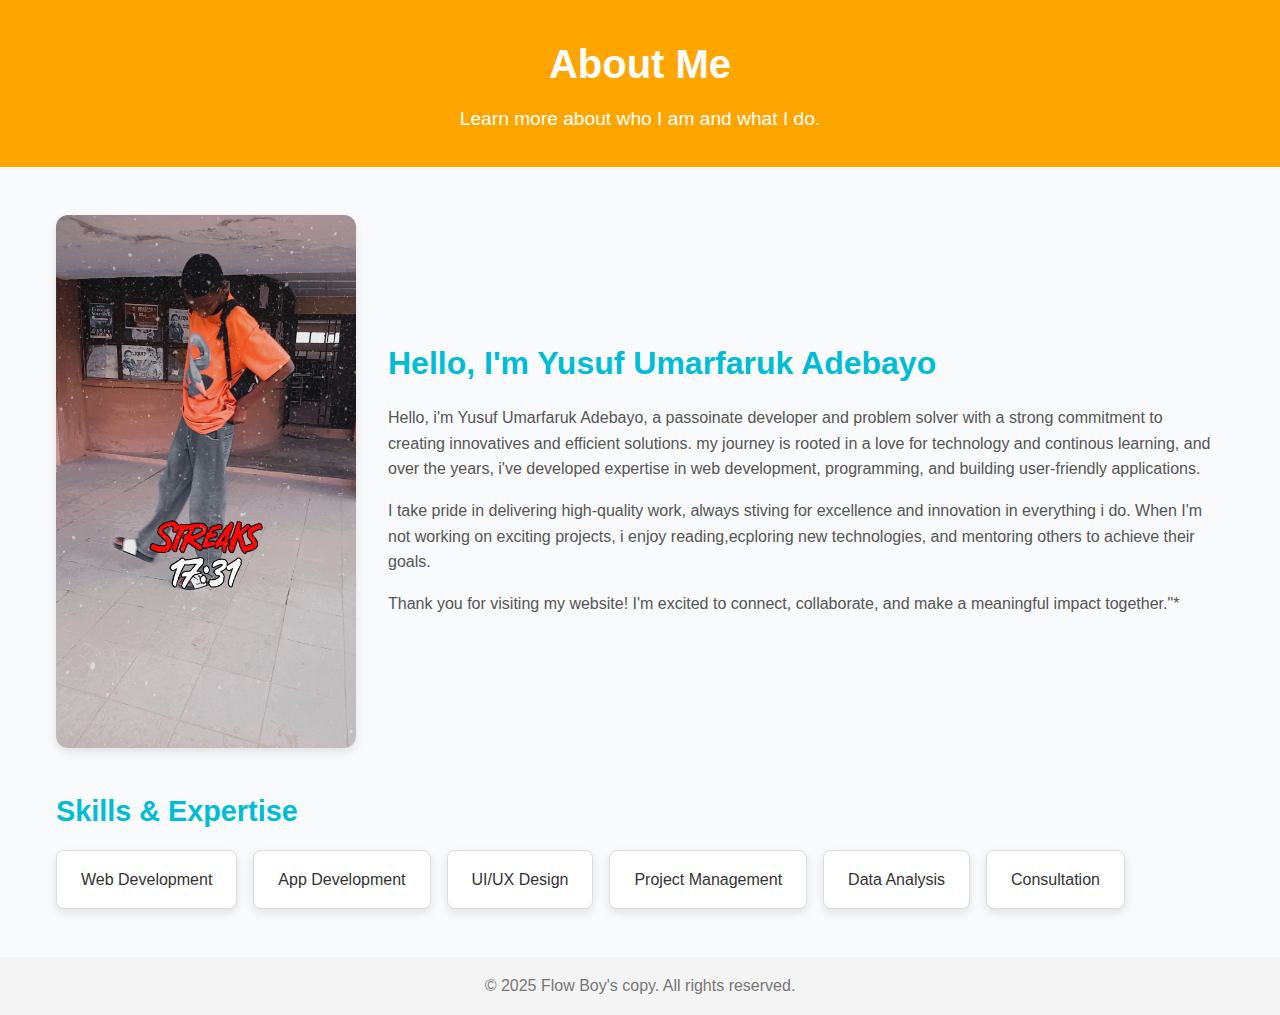
<file: about.html>
<!DOCTYPE html>
<html lang="en">
<head>
  <meta charset="UTF-8">
  <meta name="viewport" content="width=device-width, initial-scale=1.0">
  <title>About Me</title>
  <link rel="stylesheet" href="about.css">
</head>
<body>
  <header>
    <h1>About Me</h1>
    <p>Learn more about who I am and what I do.</p>
  </header>
  
  <main class="about-container">
    <section class="about-section">
      <div class="about-image">
        <img src="Snapchat-2086993262.jpg" alt="About Me">
      </div>
      <div class="about-text">
        <h2>Hello, I'm Yusuf Umarfaruk Adebayo</h2>
        <p>
        Hello, i'm Yusuf Umarfaruk Adebayo, a passoinate developer and problem solver with a strong commitment to creating innovatives and efficient solutions. my journey is rooted in a love for technology and continous learning, and over the years, i've developed expertise in web development, programming, and building user-friendly applications.
        </p>
        <p>
          I take pride in delivering high-quality work, always stiving for excellence and innovation in everything i do. When I'm not working on exciting projects, i enjoy reading,ecploring new technologies, and mentoring others to achieve their goals.
        </p>
        <p>
          Thank you for visiting my website! I'm excited to connect, collaborate, and make a meaningful impact together."*
        </p>
      </div>
    </section>

    <section class="skills-section">
      <h3>Skills & Expertise</h3>
      <div class="skills-list">
        <div class="skill-item">Web Development</div>
        <div class="skill-item">App Development</div>
        <div class="skill-item">UI/UX Design</div>
        <div class="skill-item">Project Management</div>
        <div class="skill-item">Data Analysis</div>
        <div class="skill-item">Consultation</div>
      </div>
    </section>
  </main>

  <footer>
    <p>&copy; 2025 Flow Boy's copy. All rights reserved.</p>
  </footer>
  <script src="script.js"></script>
</body>
</html>
</file>
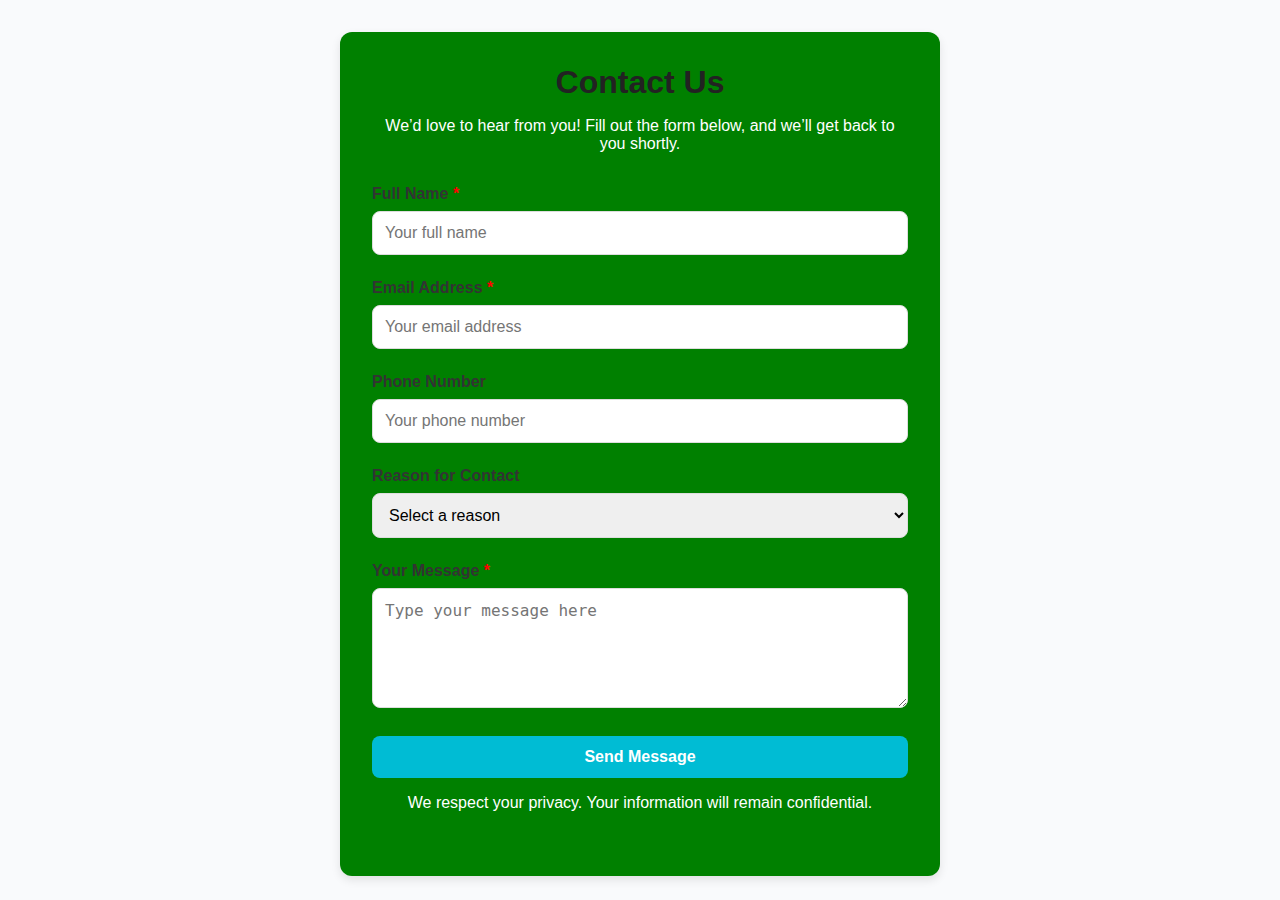
<file: contact.html>
<!DOCTYPE html>
<html lang="en">
<head>
  <meta charset="UTF-8">
  <meta name="viewport" content="width=device-width, initial-scale=1.0">
  <title>Contact Us</title>
  <link rel="stylesheet" href="contact.css">
</head>

<body>
  <div class="contact-container">
    <h1>Contact Us</h1>
    <p>We’d love to hear from you! Fill out the form below, and we’ll get back to you shortly.</p>
    <form class="contact-form" action="images.jpeg" method="POST">
      <div class="form-group">
        <label for="name">Full Name <span style="color: red;">*</span></label>
        <input type="text" id="name" name="name" placeholder="Your full name" required>
      </div>
      <div class="form-group">
        <label for="email">Email Address <span style="color: red;">*</span></label>
        <input type="email" id="email" name="email" placeholder="Your email address" required>
      </div>
      <div class="form-group">
        <label for="phone">Phone Number</label>
        <input type="tel" id="phone" name="phone" placeholder="Your phone number">
      </div>
      <div class="form-group">
        <label for="reason">Reason for Contact</label>
        <select id="reason" name="reason" required>
          <option value="" disabled selected>Select a reason</option>
          <option value="inquiry">General Inquiry</option>
          <option value="support">Support Request</option>
          <option value="feedback">Provide Feedback</option>
          <option value="other">Other</option>
        </select>
      </div>
      <div class="form-group">
        <label for="message">Your Message <span style="color: red;">*</span></label>
        <textarea id="message" name="message" placeholder="Type your message here" required></textarea>
      </div>
      <button type="submit" class="contact-btn">Send Message</button>
      <p class="form-note">We respect your privacy. Your information will remain confidential.</p>
    </form>
  </div>
  <script src="script.js"></script>
</body>
</html>
</file>
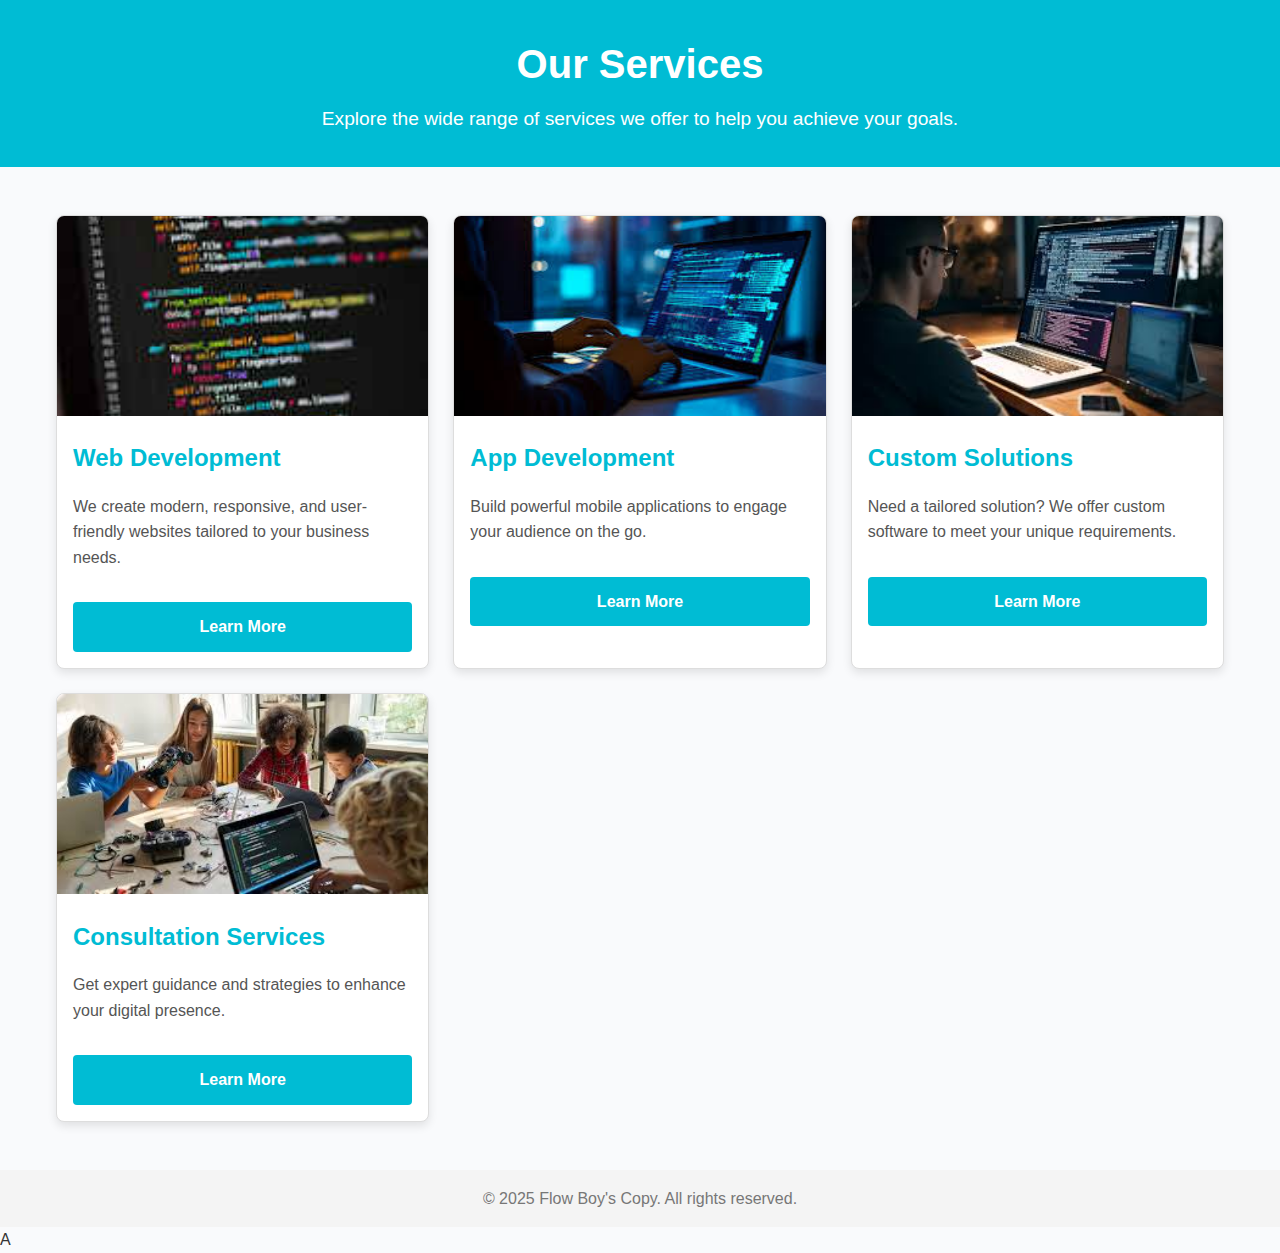
<file: services.html>
<!DOCTYPE html>
<html lang="en">
<head>
  <meta charset="UTF-8">
  <meta name="viewport" content="width=device-width, initial-scale=1.0">
  <title>Our Services</title>
  <link rel="stylesheet" href="services.css">
  
</head>
<body>
  <header>
    <h1>Our Services</h1>
    <p>Explore the wide range of services we offer to help you achieve your goals.</p>
  </header>

  <main class="services-container">
    <div class="services-grid">
      <!-- Service 1 -->
      <div class="service-card">
        <img src="download.jpeg" alt="Web Development">
        <h3>Web Development</h3>
        <p>We create modern, responsive, and user-friendly websites tailored to your business needs.</p>
        <a href="contact.html">Learn More</a>
      </div>

      <!-- Service 2 -->
      <div class="service-card">
        <img src="yooo.jpeg" alt="App Development">
        <h3>App Development</h3>
        <p>Build powerful mobile applications to engage your audience on the go.</p>
        <a href="contact.html">Learn More</a>
      </div>

      <!-- Service 3 -->
      <div class="service-card">
        <img src="download-1.jpeg" alt="Custom Solutions">
        <h3>Custom Solutions</h3>
        <p>Need a tailored solution? We offer custom software to meet your unique requirements.</p>
        <a href="contact.html">Learn More</a>
      </div>

      <!-- Service 4 -->
      <div class="service-card">
        <img src="images.jpeg" alt="Consultation Services">
        <h3>Consultation Services</h3>
        <p>Get expert guidance and strategies to enhance your digital presence.</p>
        <a href="contact.html">Learn More</a>
      </div>
    </div>
  </main>

  <footer>
    <p>&copy; 2025 Flow Boy's Copy. All rights reserved.</p>
  </footer>
  <script src="script.js"></script>
</body>A
</html>
</file>
<file: about.css>
/* General Reset */
* {
    margin: 0;
    padding: 0;
    box-sizing: border-box;
  }
  
  body {
    font-family: 'Arial', sans-serif;
    background-color: #f9fafc;
    color: #333;
    line-height: 1.6;
  }
  
  header {
    background-color: orange;
    color: #fff;
    padding: 2rem 1rem;
    text-align: center;
  }
  
  header h1 {
    font-size: 2.5rem;
    margin-bottom: 0.5rem;
  }
  
  header p {
    font-size: 1.2rem;
  }
  
  .about-container {
    max-width: 1200px;
    margin: 2rem auto;
    padding: 1rem;
  }
  
  .about-section {
    display: flex;
    flex-wrap: wrap;
    gap: 2rem;
    align-items: center;
  }
  
  .about-image {
    flex: 1;
    max-width: 300px;
  }
  
  .about-image img {
    width: 100%;
    height: auto;
    border-radius: 12px;
    box-shadow: 0 4px 10px rgba(0, 0, 0, 0.1);
  }
  
  .about-text {
    flex: 2;
  }
  
  .about-text h2 {
    font-size: 2rem;
    color: #00bcd4;
    margin-bottom: 1rem;
  }
  
  .about-text p {
    margin-bottom: 1rem;
    color: #555;
  }
  
  .skills-section {
    margin-top: 2rem;
  }
  
  .skills-section h3 {
    font-size: 1.8rem;
    color: #00bcd4;
    margin-bottom: 1rem;
  }
  
  .skills-list {
    display: flex;
    flex-wrap: wrap;
    gap: 1rem;
  }
  
  .skill-item {
    background-color: #fff;
    border: 1px solid #ddd;
    border-radius: 8px;
    padding: 1rem 1.5rem;
    box-shadow: 0 4px 10px rgba(0, 0, 0, 0.1);
    transition: transform 0.3s ease, box-shadow 0.3s ease;
  }
  
  .skill-item:hover {
    transform: translateY(-5px);
    box-shadow: 0 6px 15px rgba(0, 0, 0, 0.2);
  }
  
  footer {
    text-align: center;
    padding: 1rem;
    background-color: #f4f4f4;
    margin-top: 2rem;
    color: #777;
  }
</file>
<file: contact.css>
/* General Reset */
* {
    margin: 0;
    padding: 0;
    box-sizing: border-box;
  }
  
  html, body {
    height: 100%;
    font-family: 'Arial', sans-serif;
    background-color: #f9fafc;
    color: #333;
  }
  
  body {
    display: flex;
    justify-content: center;
    align-items: flex-start; /* Align items at the top for scrolling */
    padding: 2rem; /* Add spacing for aesthetics */
    overflow-y: auto; /* Enable vertical scrolling */
  }
  
  .contact-container {
    background-color: green;
    box-shadow: 0 4px 10px rgba(0, 0, 0, 0.1);
    border-radius: 12px;
    width: 100%;
    max-width: 600px;
    padding: 2rem;
    margin: auto; /* Center horizontally */
  }
  
  .contact-container h1 {
    font-size: 2rem;
    color: #222;
    text-align: center;
    margin-bottom: 1rem;
  }
  
  .contact-container p {
    font-size: 1rem;
    text-align: center;
    color: white;
    margin-bottom: 2rem;
  }
  
  .contact-form {
    width: 100%;
  }
  
  .form-group {
    margin-bottom: 1.5rem;
  }
  
  .form-group label {
    display: block;
    font-weight: bold;
    margin-bottom: 0.5rem;
    color: #333;
  }
  
  .form-group input,
  .form-group select,
  .form-group textarea {
    width: 100%;
    padding: 0.75rem;
    font-size: 1rem;
    border: 1px solid #ddd;
    border-radius: 8px;
    outline: none;
    transition: border-color 0.3s ease, box-shadow 0.3s ease;
  }
  
  .form-group input:focus,
  .form-group select:focus,
  .form-group textarea:focus {
    border-color: #00bcd4;
    box-shadow: 0 0 4px rgba(0, 188, 212, 0.5);
  }
  
  .form-group textarea {
    resize: vertical;
    height: 120px;
  }
  
  .contact-btn {
    display: block;
    width: 100%;
    padding: 0.75rem;
    background-color: #00bcd4;
    border: none;
    border-radius: 8px;
    font-size: 1rem;
    font-weight: bold;
    color: #ffffff;
    cursor: pointer;
    transition: background-color 0.3s ease;
  }
  
  .contact-btn:hover {
    background-color: #008c9e;
  }
  
  .form-note {
    font-size: 0.85rem;
    color: #777;
    margin-top: 1rem;
    text-align: center;
  }
  
  @media (max-width: 768px) {
    .contact-container {
      padding: 1.5rem;
    }
  }
</file>
<file: services.css>
/* General Reset */
* {
    margin: 0;
    padding: 0;
    box-sizing: border-box;
  }

  body {
    font-family: 'Arial', sans-serif;
    background-color: #f9fafc;
    color: #333;
    line-height: 1.6;
  }

  header {
    background-color: #00bcd4;
    color: #fff;
    padding: 2rem 1rem;
    text-align: center;
  }

  header h1 {
    font-size: 2.5rem;
    margin-bottom: 0.5rem;
  }

  header p {
    font-size: 1.2rem;
  }

  .services-container {
    max-width: 1200px;
    margin: 2rem auto;
    padding: 1rem;
  }

  .services-grid {
    display: grid;
    grid-template-columns: repeat(auto-fit, minmax(300px, 1fr));
    gap: 1.5rem;
  }

  .service-card {
    background-color: #fff;
    border: 1px solid #ddd;
    border-radius: 8px;
    box-shadow: 0 4px 10px rgba(0, 0, 0, 0.1);
    overflow: hidden;
    transition: transform 0.3s ease, box-shadow 0.3s ease;
  }

  .service-card:hover {
    transform: translateY(-5px);
    box-shadow: 0 6px 15px rgba(0, 0, 0, 0.2);
  }

  .service-card img {
    width: 100%;
    height: 200px;
    object-fit: cover;
  }

  .service-card h3 {
    font-size: 1.5rem;
    color: #00bcd4;
    margin: 1rem;
  }

  .service-card p {
    padding: 0 1rem 1rem;
    color: #555;
  }

  .service-card a {
    display: block;
    margin: 1rem;
    text-align: center;
    padding: 0.75rem;
    background-color: #00bcd4;
    color: #fff;
    text-decoration: none;
    border-radius: 4px;
    font-weight: bold;
    transition: background-color 0.3s ease;
  }

  .service-card a:hover {
    background-color: #008c9e;
  }

  footer {
    text-align: center;
    padding: 1rem;
    background-color: #f4f4f4;
    margin-top: 2rem;
    color: #777;
  }
</file>
